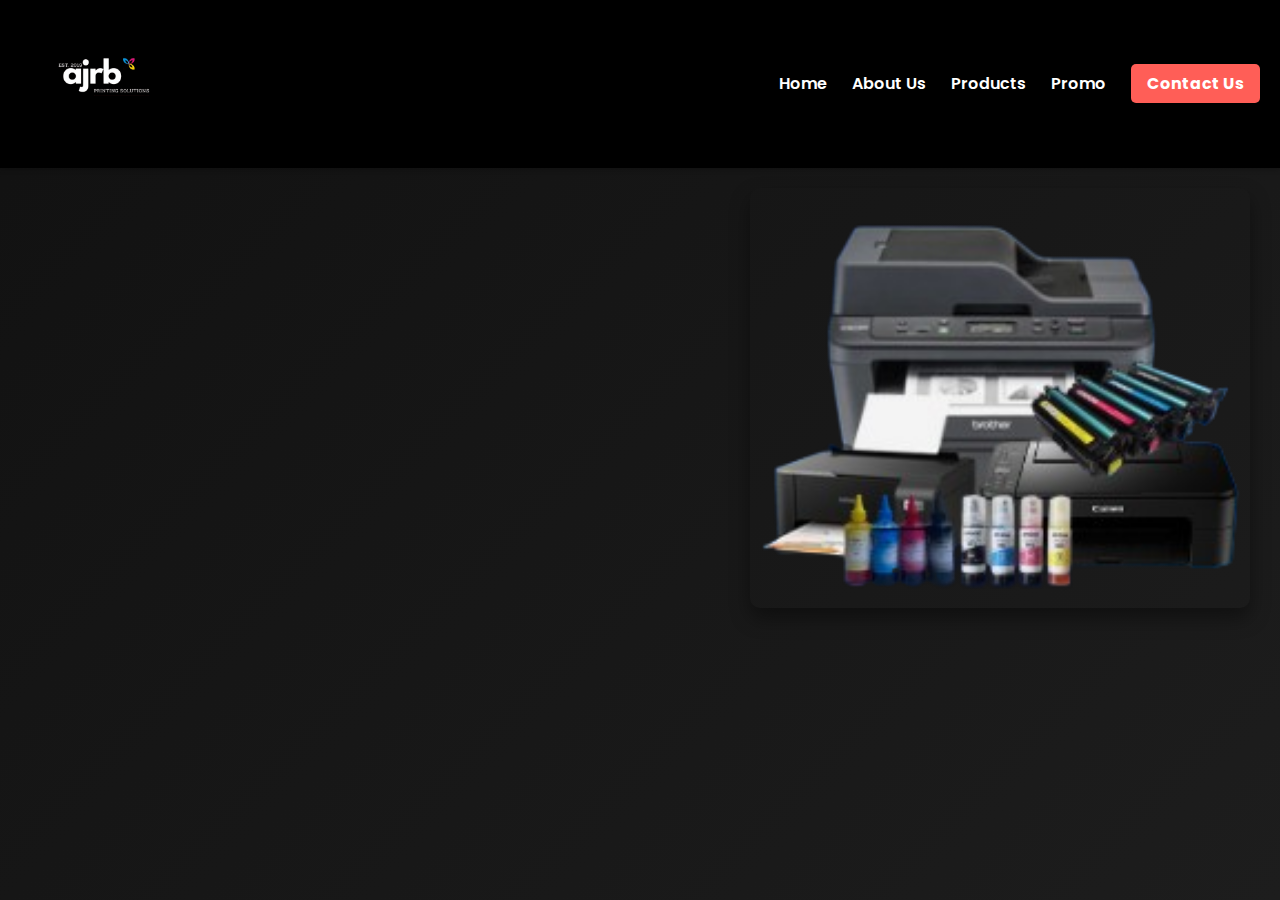
<file: index.html>
<!DOCTYPE html>
<html lang="en">
<head>
  <meta charset="UTF-8" />
  <meta name="viewport" content="width=device-width, initial-scale=1.0"/>
  <title>AJRB Printing Solutions</title>
  <link rel="stylesheet" href="style.css" />
  <link href="https://fonts.googleapis.com/css2?family=Poppins:wght@400;700;800&display=swap" rel="stylesheet">
</head>
<body>
  <header>
    <div class="navbar">
      <img src="images/logo.png" alt="AJRB Logo" class="logo" />
      <nav>
        <ul>
          <li><a href="index.html">Home</a></li>
          <li><a href="about.html">About Us</a></li>
          <li><a href="products.html">Products</a></li>
          <li><a href="promo.html">Promo</a></li>
          <li><a href="contact.html" class="contact-btn">Contact Us</a></li>
        </ul>
      </nav>
    </div>
  </header>

  <section class="hero">
    <div class="hero-text">
      <h1>Your One–Stop<br><span>Printing</span> <span>Partner</span></h1>
      <p>
        At AJRB Printing Solutions, we bring you high-quality printers, toners, inks, and printing services tailored to your needs — all at affordable prices.
        Whether you're running a business, a home office, or need reliable printing for school, we’ve got you covered.
      </p>
    </div>
    <div class="hero-image">
      <img src="images/printer-setup.png" alt="Printers and Inks">
    </div>
  </section>
</body>
</html>
</file>
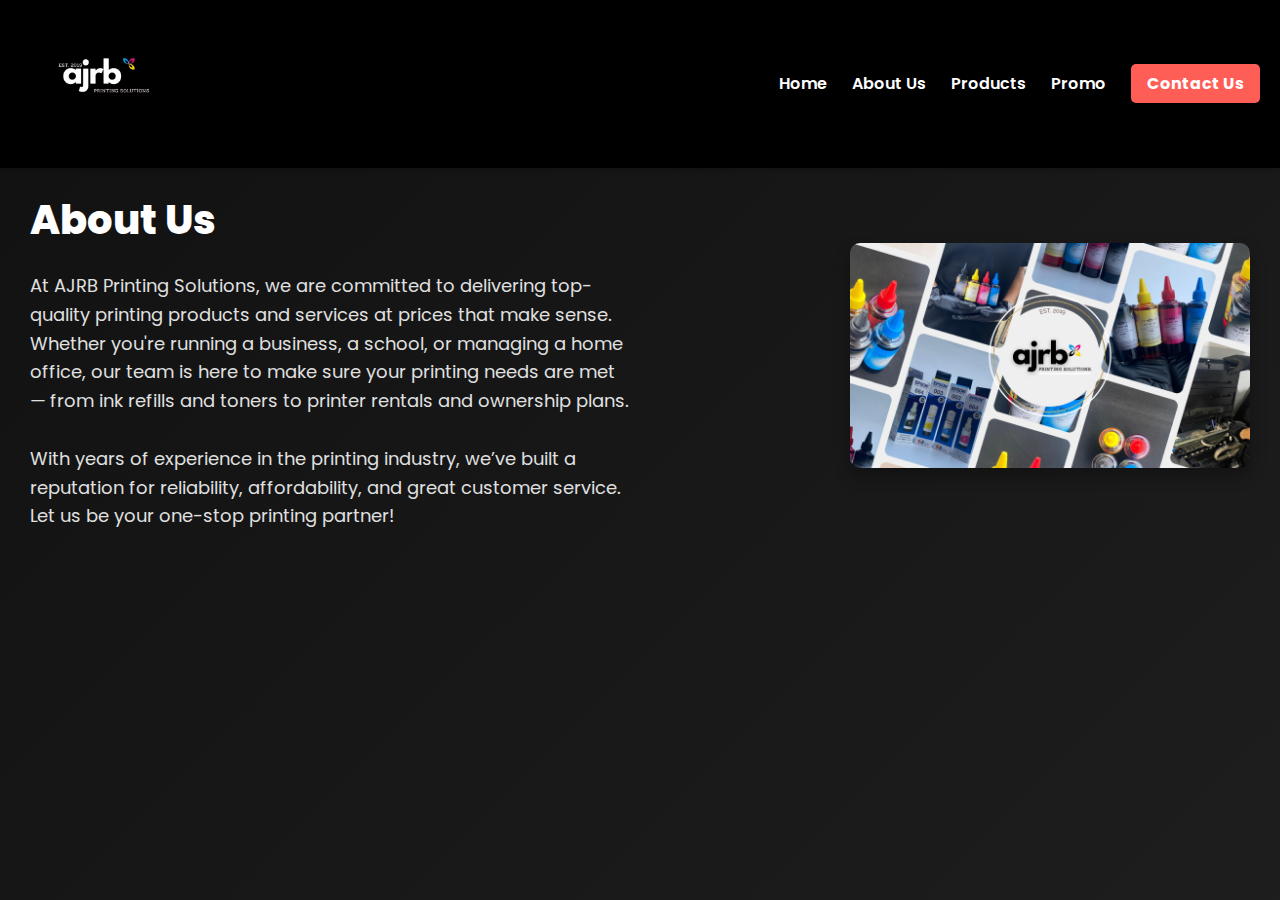
<file: about.html>
<!DOCTYPE html>
<html lang="en">
<head>
  <meta charset="UTF-8" />
  <meta name="viewport" content="width=device-width, initial-scale=1.0"/>
  <title>About Us - AJRB Printing Solutions</title>
  <link rel="stylesheet" href="style.css" />
  <link href="https://fonts.googleapis.com/css2?family=Poppins:wght@400;700;800&display=swap" rel="stylesheet">
</head>
<body>
  <header>
    <div class="navbar">
      <img src="images/logo.png" alt="AJRB Logo" class="logo" />
      <nav>
        <ul>
          <li><a href="index.html">Home</a></li>
          <li><a href="about.html">About Us</a></li>
          <li><a href="products.html">Products</a></li>
          <li><a href="promo.html">Promo</a></li>
          <li><a href="contact.html"class="contact-btn">Contact Us</a></li>
        </ul>
      </nav>
    </div>
  </header>

  <section class="about-section">
    <div class="about-text">
      <h2>About Us</h2>
      <p>
        At AJRB Printing Solutions, we are committed to delivering top-quality printing products and services at prices that make sense. 
        Whether you're running a business, a school, or managing a home office, our team is here to make sure your printing needs are met — from ink refills and toners to printer rentals and ownership plans.
        <br><br>
        With years of experience in the printing industry, we’ve built a reputation for reliability, affordability, and great customer service. Let us be your one-stop printing partner!
      </p>
    </div>
    <div class="about-image">
      <img src="images/about-us.png" alt="About Us Image">
    </div>
  </section>
</body>
</html>
</file>
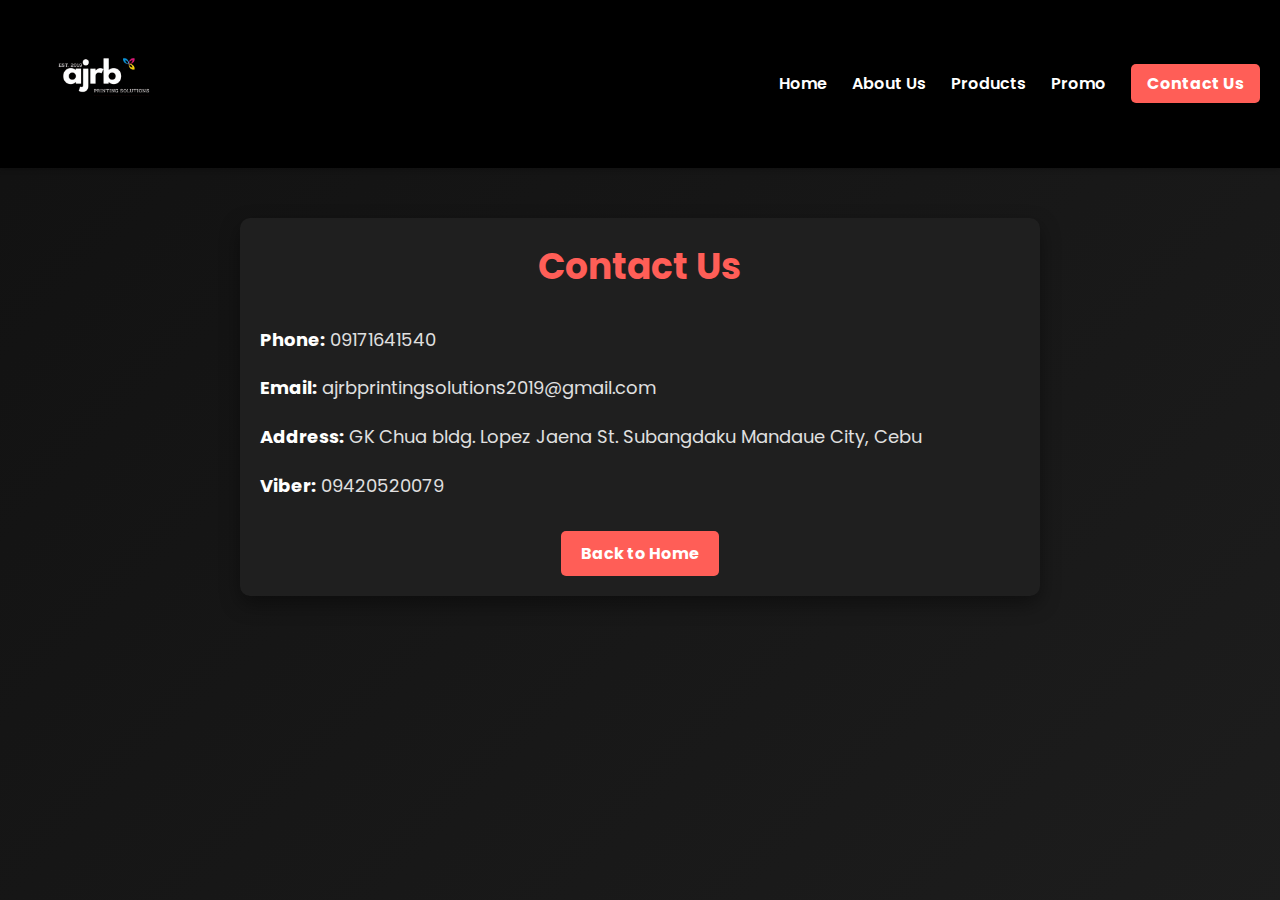
<file: contact.html>
<!DOCTYPE html>
<html lang="en">
<head>
  <meta charset="UTF-8" />
  <meta name="viewport" content="width=device-width, initial-scale=1.0"/>
  <title>Contact Us - AJRB Printing Solutions</title>
  <link rel="stylesheet" href="style.css" />
  <link href="https://fonts.googleapis.com/css2?family=Poppins:wght@400;700;800&display=swap" rel="stylesheet">
  <style>
    .contact-section {
      max-width: 800px;
      margin: 50px auto;
      padding: 20px;
      background-color: #1f1f1f;
      border-radius: 10px;
      box-shadow: 0 8px 20px rgba(0, 0, 0, 0.4);
      animation: fadeInSlide 1s ease-in-out;
    }

    @keyframes fadeInSlide {
      from {
        opacity: 0;
        transform: translateY(30px);
      }
      to {
        opacity: 1;
        transform: translateY(0);
      }
    }

    .contact-section h2 {
      text-align: center;
      font-size: 36px;
      margin-bottom: 30px;
      color: #ff5e57;
    }

    .contact-info {
      display: flex;
      flex-direction: column;
      gap: 20px;
      font-size: 18px;
      color: #e0e0e0;
    }

    .contact-info p {
      margin: 0;
      line-height: 1.6;
    }

    .contact-info span {
      font-weight: bold;
      color: #fff;
    }

    .back-home {
      display: block;
      margin: 30px auto 0;
      text-align: center;
      padding: 10px 20px;
      background-color: #ff5e57;
      color: white;
      font-weight: bold;
      border-radius: 5px;
      width: fit-content;
      transition: all 0.3s ease;
    }

    .back-home:hover {
      background-color: #e04e48;
      transform: scale(1.05);
      box-shadow: 0 8px 20px rgba(255, 94, 87, 0.4);
    }
  </style>
</head>
<body>
  <header>
    <div class="navbar">
      <img src="images/logo.png" alt="AJRB Logo" class="logo" />
      <nav>
        <ul>
          <li><a href="index.html">Home</a></li>
          <li><a href="about.html">About Us</a></li>
          <li><a href="products.html">Products</a></li>
          <li><a href="promo.html">Promo</a></li>
          <li><a href="contact.html" class="contact-btn">Contact Us</a></li>
        </ul>
      </nav>
    </div>
  </header>

  <section class="contact-section">
    <h2>Contact Us</h2>
    <div class="contact-info">
      <p><span>Phone:</span> 09171641540</p>
      <p><span>Email:</span> ajrbprintingsolutions2019@gmail.com</p>
      <p><span>Address:</span> GK Chua bldg. Lopez Jaena St. Subangdaku Mandaue City, Cebu</p>
      <p><span>Viber:</span> 09420520079</p>
    </div>
    <a class="back-home" href="index.html">Back to Home</a>
  </section>
</body>
</html>
</file>
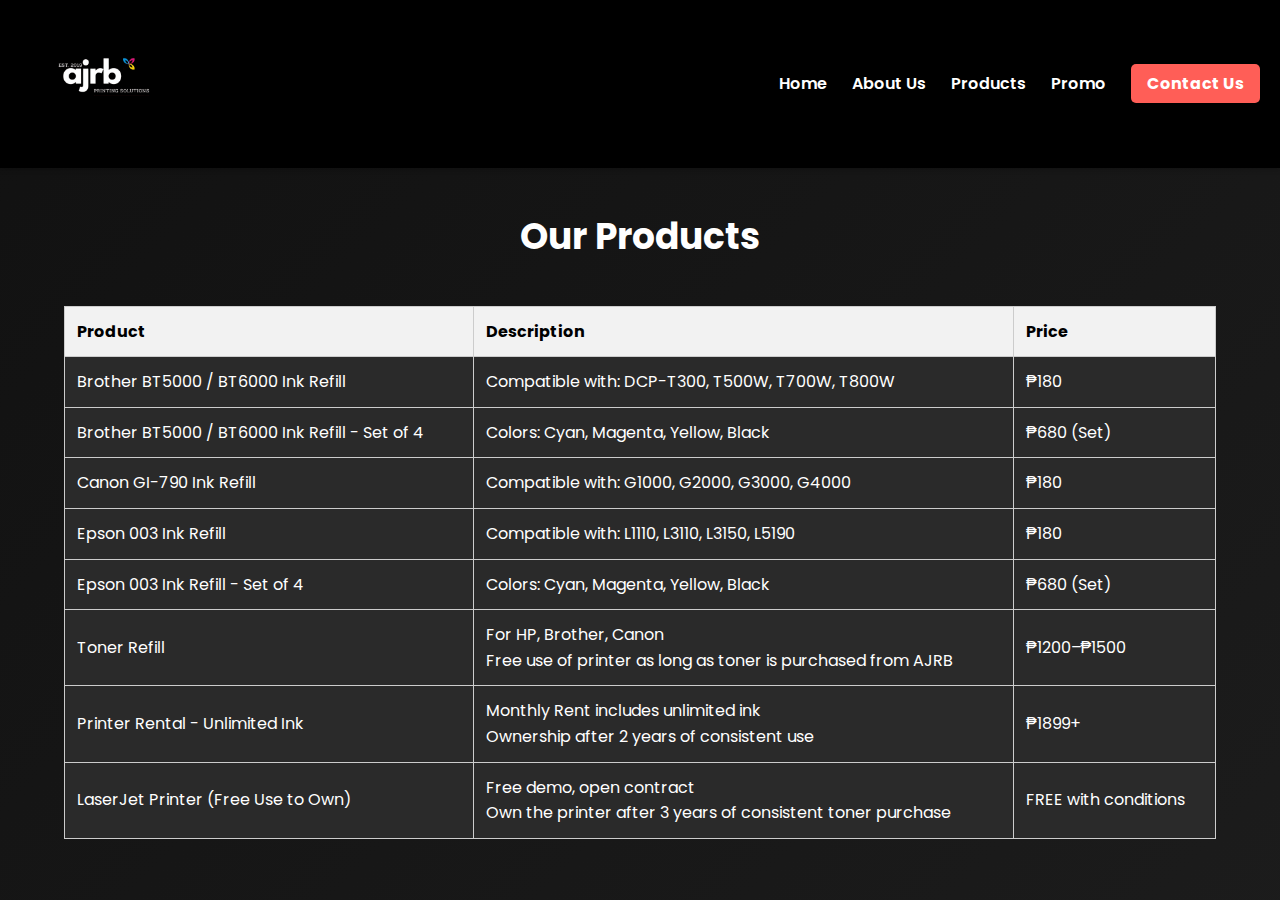
<file: products.html>
<!DOCTYPE html>
<html lang="en">
<head>
  <meta charset="UTF-8" />
  <meta name="viewport" content="width=device-width, initial-scale=1.0"/>
  <title>AJRB Printing Solutions - Products</title>
  <link rel="stylesheet" href="style.css" />
  <link href="https://fonts.googleapis.com/css2?family=Poppins:wght@400;700;800&display=swap" rel="stylesheet">
  <style>
    .product-table {
      width: 90%;
      margin: 40px auto;
      border-collapse: collapse;
      font-size: 16px;
    }

    .product-table th,
    .product-table td {
      border: 1px solid #ccc;
      padding: 12px;
      text-align: left;
    }

    .product-table th {
      background-color: #f2f2f2;
    }

    .product-section h1 {
      text-align: center;
      margin-top: 40px;
    }
  </style>
</head>
<body>
  <header>
    <div class="navbar">
      <img src="images/logo.png" alt="AJRB Logo" class="logo" />
      <nav>
        <ul>
          <li><a href="index.html">Home</a></li>
          <li><a href="about.html">About Us</a></li>
          <li><a href="products.html">Products</a></li>
          <li><a href="promo.html">Promo</a></li>
          <li><a href="contact.html" class="contact-btn" >Contact Us</a></li>
        </ul>
      </nav>
    </div>
  </header>

  <section class="product-section">
    <h1>Our Products</h1>
    <table class="product-table">
      <tr>
        <th>Product</th>
        <th>Description</th>
        <th>Price</th>
      </tr>
      <tr>
        <td>Brother BT5000 / BT6000 Ink Refill</td>
        <td>Compatible with: DCP-T300, T500W, T700W, T800W</td>
        <td>₱180</td>
      </tr>
      <tr>
        <td>Brother BT5000 / BT6000 Ink Refill - Set of 4</td>
        <td>Colors: Cyan, Magenta, Yellow, Black</td>
        <td>₱680 (Set)</td>
      </tr>
      <tr>
        <td>Canon GI-790 Ink Refill</td>
        <td>Compatible with: G1000, G2000, G3000, G4000</td>
        <td>₱180</td>
      </tr>
      <tr>
        <td>Epson 003 Ink Refill</td>
        <td>Compatible with: L1110, L3110, L3150, L5190</td>
        <td>₱180</td>
      </tr>
      <tr>
        <td>Epson 003 Ink Refill - Set of 4</td>
        <td>Colors: Cyan, Magenta, Yellow, Black</td>
        <td>₱680 (Set)</td>
      </tr>
      <tr>
        <td>Toner Refill</td>
        <td>For HP, Brother, Canon<br>Free use of printer as long as toner is purchased from AJRB</td>
        <td>₱1200–₱1500</td>
      </tr>
      <tr>
        <td>Printer Rental - Unlimited Ink</td>
        <td>Monthly Rent includes unlimited ink<br>Ownership after 2 years of consistent use</td>
        <td>₱1899+</td>
      </tr>
      <tr>
        <td>LaserJet Printer (Free Use to Own)</td>
        <td>Free demo, open contract<br>Own the printer after 3 years of consistent toner purchase</td>
        <td>FREE with conditions</td>
      </tr>
    </table>
  </section>
</body>
</html>
</file>
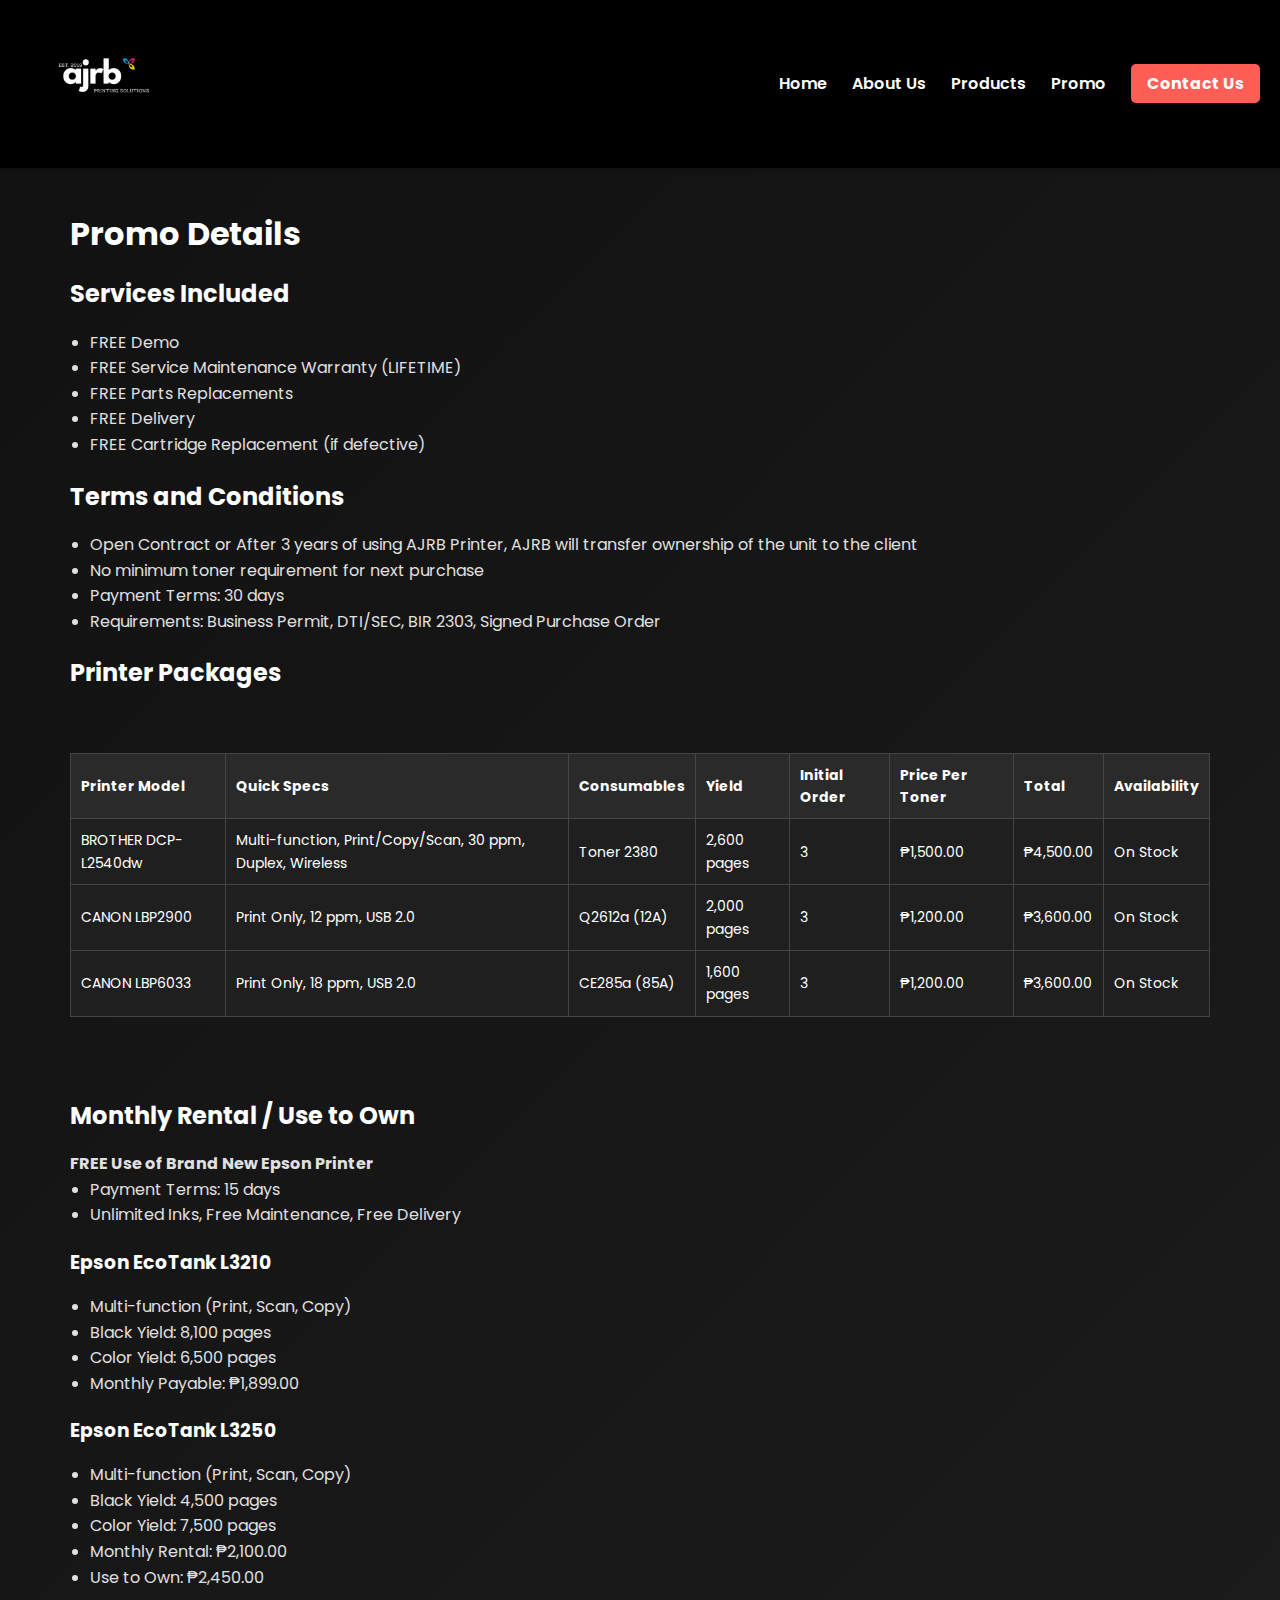
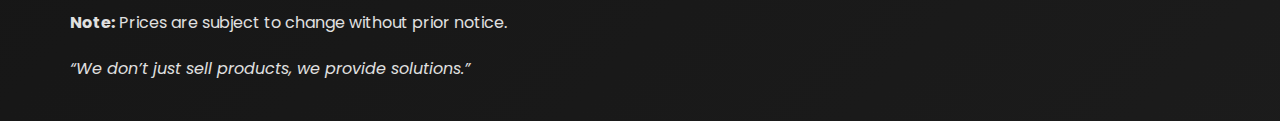
<file: promo.html>
<!DOCTYPE html>
<html lang="en">
<head>
  <meta charset="UTF-8" />
  <meta name="viewport" content="width=device-width, initial-scale=1.0"/>
  <title>Promo Page</title>
  <link href="https://fonts.googleapis.com/css2?family=Poppins:wght@400;600;800&display=swap" rel="stylesheet">
  <link rel="stylesheet" href="style.css" />
  <style>
    .promo-section {
      padding: 40px 30px;
      max-width: 1200px;
      margin: 0 auto;
    }

    .promo-section h1,
    .promo-section h2,
    .promo-section h3 {
      color: #fff;
      margin-bottom: 16px;
    }

    .promo-section p,
    .promo-section ul,
    .promo-section li {
      color: #e0e0e0;
      font-size: 16px;
      line-height: 1.6;
    }

    .promo-section ul {
      padding-left: 20px;
      margin-bottom: 20px;
    }

    .quote {
      font-style: italic;
      margin-top: 20px;
      color: #ff5e57;
    }

    .table-container {
      overflow-x: auto;
      margin-top: 20px;
      margin-bottom: 40px;
    }

    .product-table {
      width: 100%;
      border-collapse: collapse;
      font-size: 14px;
      background-color: #1a1a1a;
      color: #fff;
    }

    .product-table th,
    .product-table td {
      border: 1px solid #444;
      padding: 10px;
      text-align: left;
    }

    .product-table th {
      background-color: #2a2a2a;
      color: #fff;
    }

    .product-table td {
      background-color: #1f1f1f;
    }

    @media (max-width: 768px) {
      .promo-section {
        padding: 20px 15px;
      }

      .product-table {
        font-size: 12px;
      }
    }
  </style>
</head>
<body>
  <header>
    <div class="navbar">
      <img src="images/logo.png" alt="AJRB Logo" class="logo">
      <nav>
        <ul>
          <li><a href="index.html">Home</a></li>
          <li><a href="about.html">About Us</a></li>
          <li><a href="products.html">Products</a></li>
          <li><a href="promo.html">Promo</a></li>
          <li><a href="contact.html" class="contact-btn">Contact Us</a></li>
        </ul>
      </nav>
    </div>
  </header>

  <section class="promo-section" id="promo">
    <h1>Promo Details</h1>

    <h2>Services Included</h2>
    <ul>
      <li>FREE Demo</li>
      <li>FREE Service Maintenance Warranty (LIFETIME)</li>
      <li>FREE Parts Replacements</li>
      <li>FREE Delivery</li>
      <li>FREE Cartridge Replacement (if defective)</li>
    </ul>

    <h2>Terms and Conditions</h2>
    <ul>
      <li>Open Contract or After 3 years of using AJRB Printer, AJRB will transfer ownership of the unit to the client</li>
      <li>No minimum toner requirement for next purchase</li>
      <li>Payment Terms: 30 days</li>
      <li>Requirements: Business Permit, DTI/SEC, BIR 2303, Signed Purchase Order</li>
    </ul>

    <h2>Printer Packages</h2>
    <div class="table-container">
      <table class="product-table">
        <thead>
          <tr>
            <th>Printer Model</th>
            <th>Quick Specs</th>
            <th>Consumables</th>
            <th>Yield</th>
            <th>Initial Order</th>
            <th>Price Per Toner</th>
            <th>Total</th>
            <th>Availability</th>
          </tr>
        </thead>
        <tbody>
          <tr>
            <td>BROTHER DCP-L2540dw</td>
            <td>Multi-function, Print/Copy/Scan, 30 ppm, Duplex, Wireless</td>
            <td>Toner 2380</td>
            <td>2,600 pages</td>
            <td>3</td>
            <td>₱1,500.00</td>
            <td>₱4,500.00</td>
            <td>On Stock</td>
          </tr>
          <tr>
            <td>CANON LBP2900</td>
            <td>Print Only, 12 ppm, USB 2.0</td>
            <td>Q2612a (12A)</td>
            <td>2,000 pages</td>
            <td>3</td>
            <td>₱1,200.00</td>
            <td>₱3,600.00</td>
            <td>On Stock</td>
          </tr>
          <tr>
            <td>CANON LBP6033</td>
            <td>Print Only, 18 ppm, USB 2.0</td>
            <td>CE285a (85A)</td>
            <td>1,600 pages</td>
            <td>3</td>
            <td>₱1,200.00</td>
            <td>₱3,600.00</td>
            <td>On Stock</td>
          </tr>
        </tbody>
      </table>
    </div>

    <h2>Monthly Rental / Use to Own</h2>
    <p><strong>FREE Use of Brand New Epson Printer</strong></p>
    <ul>
      <li>Payment Terms: 15 days</li>
      <li>Unlimited Inks, Free Maintenance, Free Delivery</li>
    </ul>

    <h3>Epson EcoTank L3210</h3>
    <ul>
      <li>Multi-function (Print, Scan, Copy)</li>
      <li>Black Yield: 8,100 pages</li>
      <li>Color Yield: 6,500 pages</li>
      <li>Monthly Payable: ₱1,899.00</li>
    </ul>

    <h3>Epson EcoTank L3250</h3>
    <ul>
      <li>Multi-function (Print, Scan, Copy)</li>
      <li>Black Yield: 4,500 pages</li>
      <li>Color Yield: 7,500 pages</li>
      <li>Monthly Rental: ₱2,100.00</li>
      <li>Use to Own: ₱2,450.00</li>
    </ul>

    <p><strong>Note:</strong> Prices are subject to change without prior notice.</p>
    <p class="quote">“We don’t just sell products, we provide solutions.”</p>
  </section>
</body>
</html>
</file>
<file: style.css>
/* General Reset and Base Styling */
* {
  margin: 0;
  padding: 0;
  box-sizing: border-box;
}

body {
  font-family: 'Poppins', sans-serif;
  background: linear-gradient(-45deg, #1a1a1a, #2a2a2a, #1f1f1f, #111);
  background-size: 400% 400%;
  animation: gradientBG 15s ease infinite;
  color: #fff;
  line-height: 1.6;
}

@keyframes gradientBG {
  0% { background-position: 0% 50%; }
  50% { background-position: 100% 50%; }
  100% { background-position: 0% 50%; }
}

a {
  text-decoration: none;
  color: inherit;
}

/* Navbar Styles */
header {
  background-color: #000;
  padding: 2px 0; /* Further reduced padding */
  box-shadow: 0 2px 5px rgba(0,0,0,0.2);
}

.navbar {
  display: flex;
  align-items: center;
  justify-content: space-between;
  padding: 2px 20px; /* Further reduced padding */
  min-height: 110px; /* Reduced height */
  flex-wrap: wrap;
}

.logo {
  height: 160px;
  width: auto;
  object-fit: contain;
  animation: pulseGlow 2s infinite ease-in-out;
}

@keyframes pulseGlow {
  0%, 100% {
    filter: drop-shadow(0 0 0px #ff5e57);
  }
  50% {
    filter: drop-shadow(0 0 10px #ff5e57);
  }
}

nav ul {
  display: flex;
  gap: 25px;
  list-style: none;
}

nav ul li a {
  font-weight: 600;
  font-size: 16px;
  position: relative;
  color: #fff;
  transition: color 0.3s ease;
}

/* Hover underline on navbar */
nav ul li a::after {
  content: '';
  position: absolute;
  left: 0;
  bottom: -5px;
  width: 0%;
  height: 2px;
  background-color: #fff;
  transition: width 0.3s ease;
}

nav ul li a:hover::after {
  width: 100%;
}

/* Contact Us Button Style */
.contact-btn {
  background-color: #ff5e57;
  padding: 8px 16px;
  border-radius: 5px;
  color: white;
  font-weight: bold;
  transition: all 0.3s ease;
}

.contact-btn:hover {
  background-color: #e04e48;
  transform: scale(1.05);
  box-shadow: 0 8px 20px rgba(255, 94, 87, 0.4);
}

/* Hero Section */
.hero {
  display: flex;
  align-items: center;
  justify-content: space-between;
  padding: 20px 30px 10px; /* Further reduced top spacing */
  flex-wrap: wrap;
}

.hero-text {
  max-width: 600px;
  transition: transform 0.3s ease-in-out;
  opacity: 0;
  transform: translateY(30px);
  animation: fadeInUp 1s ease-out forwards;
  animation-delay: 0.3s;
}

@keyframes fadeInUp {
  to {
    opacity: 1;
    transform: translateY(0);
  }
}

.hero-text h1 {
  font-size: 48px;
  font-weight: 800;
  line-height: 1.2;
  margin-bottom: 20px;
}

.hero-text h1 span {
  color: #ff5e57;
}

.hero-text p {
  font-size: 18px;
  color: #e0e0e0;
}

.hero-text:hover {
  transform: scale(1.02);
}

.hero-image img {
  width: 500px;
  max-width: 100%;
  height: auto;
  border-radius: 10px;
  box-shadow: 0 10px 20px rgba(0, 0, 0, 0.4);
  transition: transform 0.3s ease-in-out;
}

.hero-image img:hover {
  transform: scale(1.05);
}

/* About Section */
.about-section {
  display: flex;
  justify-content: space-between;
  align-items: center;
  padding: 20px 30px 10px; /* Further reduced top spacing */
  gap: 40px;
  flex-wrap: wrap;
}

.about-text {
  max-width: 600px;
}

.about-text h2 {
  font-size: 40px;
  font-weight: 800;
  margin-bottom: 20px;
}

.about-text p {
  font-size: 18px;
  line-height: 1.6;
  color: #e0e0e0;
}

.about-image img {
  width: 400px;
  max-width: 100%;
  height: auto;
  border-radius: 10px;
  box-shadow: 0 8px 16px rgba(0, 0, 0, 0.3);
  transition: transform 0.3s ease-in-out;
}

.about-image img:hover {
  transform: scale(1.05);
}

/* Product Table */
.product-section h1 {
  text-align: center;
  margin-top: 40px;
  font-size: 36px;
}

.product-table {
  width: 90%;
  margin: 40px auto;
  border-collapse: collapse;
  font-size: 16px;
}

.product-table th,
.product-table td {
  border: 1px solid #ccc;
  padding: 12px;
  text-align: left;
}

.product-table th {
  background-color: #f2f2f2;
  color: #000;
}

.product-table td {
  background-color: #2a2a2a;
}

/* Responsive */
@media (max-width: 768px) {
  .navbar {
    flex-direction: column;
    gap: 20px;
    text-align: center;
  }

  .logo {
    height: 100px;
  }

  nav ul {
    flex-direction: column;
    gap: 15px;
  }

  .hero,
  .about-section {
    flex-direction: column;
    text-align: center;
    padding: 20px 15px 5px;
  }

  .hero-text h1 {
    font-size: 36px;
  }

  .hero-text p,
  .about-text p {
    font-size: 16px;
  }

  .about-image img,
  .hero-image img {
    width: 100%;
    margin-top: 20px;
  }
}
</file>
